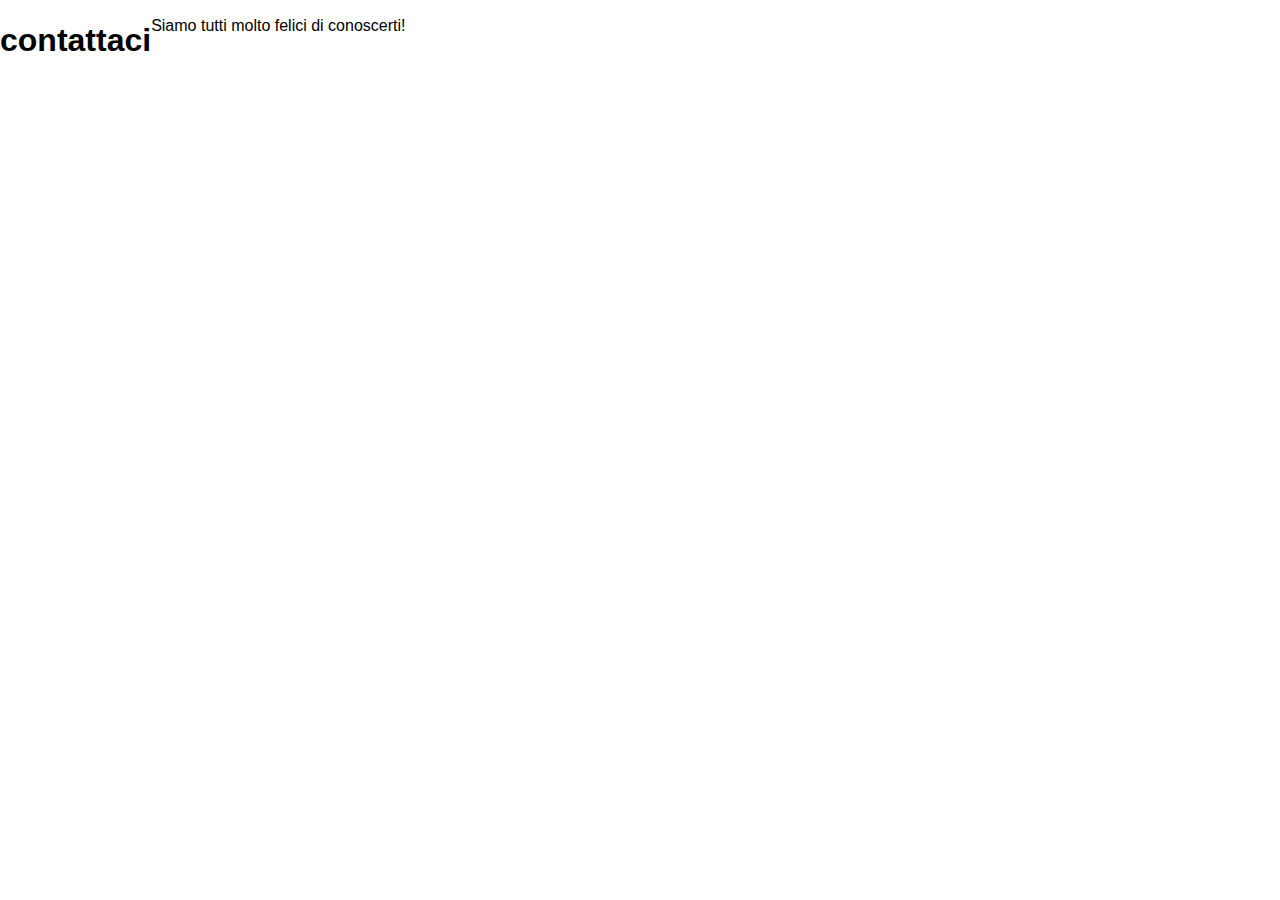
<file: contattaci.html>
<!DOCTYPE html>
<html lang="it">
<head>
    <meta charset="UTF-8">
    <meta name="viewport" content="width=device-width, initial-scale=1.0">
    <title>01 Dicembre 2023</title>

    <!-- aggiungo il collegamento con il css -->
    <link rel="stylesheet" href="style.css">

</head>
<body>
  <h1>contattaci</h1>

  <p> Siamo tutti molto felici di conoscerti!</p>

</body>
</html>
</file>
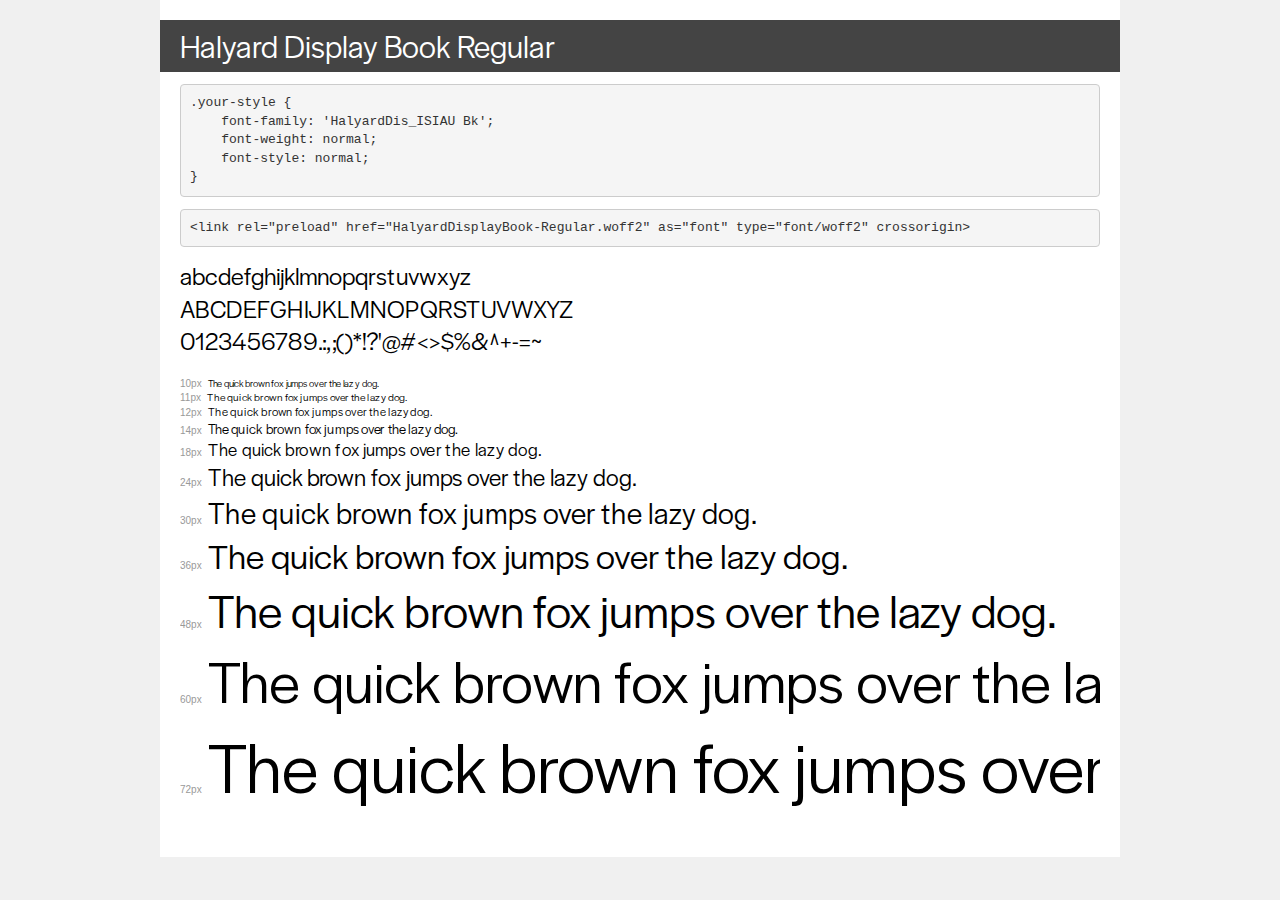
<file: typo/demo.html>
<!DOCTYPE html>
<html lang="en">
<head>
    <meta charset="utf-8">
    <meta http-equiv="X-UA-Compatible" content="IE=edge">
    <meta name="viewport" content="width=device-width, initial-scale=1">
    <meta name="robots" content="noindex, noarchive">
    <meta name="format-detection" content="telephone=no">
    <title>Transfonter demo</title>
    <link href="stylesheet.css" rel="stylesheet">
    <style>
        /*
        http://meyerweb.com/eric/tools/css/reset/
        v2.0 | 20110126
        License: none (public domain)
        */
        html, body, div, span, applet, object, iframe,
        h1, h2, h3, h4, h5, h6, p, blockquote, pre,
        a, abbr, acronym, address, big, cite, code,
        del, dfn, em, img, ins, kbd, q, s, samp,
        small, strike, strong, sub, sup, tt, var,
        b, u, i, center,
        dl, dt, dd, ol, ul, li,
        fieldset, form, label, legend,
        table, caption, tbody, tfoot, thead, tr, th, td,
        article, aside, canvas, details, embed,
        figure, figcaption, footer, header, hgroup,
        menu, nav, output, ruby, section, summary,
        time, mark, audio, video {
            margin: 0;
            padding: 0;
            border: 0;
            font-size: 100%;
            font: inherit;
            vertical-align: baseline;
        }
        /* HTML5 display-role reset for older browsers */
        article, aside, details, figcaption, figure,
        footer, header, hgroup, menu, nav, section {
            display: block;
        }
        body {
            line-height: 1;
        }
        ol, ul {
            list-style: none;
        }
        blockquote, q {
            quotes: none;
        }
        blockquote:before, blockquote:after,
        q:before, q:after {
            content: '';
            content: none;
        }
        table {
            border-collapse: collapse;
            border-spacing: 0;
        }
        /* demo styles */
        body {
            background: #f0f0f0;
            color: #000;
        }
        .page {
            background: #fff;
            width: 920px;
            margin: 0 auto;
            padding: 20px 20px 0 20px;
            overflow: hidden;
        }
        .font-container {
            overflow-x: auto;
            overflow-y: hidden;
            margin-bottom: 40px;
            line-height: 1.3;
            white-space: nowrap;
            padding-bottom: 5px;
        }
        h1 {
            position: relative;
            background: #444;
            font-size: 32px;
            color: #fff;
            padding: 10px 20px;
            margin: 0 -20px 12px -20px;
        }
        .letters {
            font-size: 25px;
            margin-bottom: 20px;
        }
        .s10:before {
            content: '10px';
        }
        .s11:before {
            content: '11px';
        }
        .s12:before {
            content: '12px';
        }
        .s14:before {
            content: '14px';
        }
        .s18:before {
            content: '18px';
        }
        .s24:before {
            content: '24px';
        }
        .s30:before {
            content: '30px';
        }
        .s36:before {
            content: '36px';
        }
        .s48:before {
            content: '48px';
        }
        .s60:before {
            content: '60px';
        }
        .s72:before {
            content: '72px';
        }
        .s10:before, .s11:before, .s12:before, .s14:before,
        .s18:before, .s24:before, .s30:before, .s36:before,
        .s48:before, .s60:before, .s72:before {
            font-family: Arial, sans-serif;
            font-size: 10px;
            font-weight: normal;
            font-style: normal;
            color: #999;
            padding-right: 6px;
        }
        pre {
            display: block;
            padding: 9px;
            margin: 0 0 12px;
            font-family: Monaco, Menlo, Consolas, "Courier New", monospace;
            font-size: 13px;
            line-height: 1.428571429;
            color: #333;
            font-weight: normal;
            font-style: normal;
            background-color: #f5f5f5;
            border: 1px solid #ccc;
            overflow-x: auto;
            border-radius: 4px;
        }
        /* responsive */
        @media (max-width: 959px) {
            .page {
                width: auto;
                margin: 0;
            }
        }
    </style>
</head>
<body>
<div class="page">
    <div class="demo">
        <h1 style="font-family: 'HalyardDis_ISIAU Bk'; font-weight: normal; font-style: normal;">Halyard Display Book Regular</h1>
        <pre title="Usage">.your-style {
    font-family: 'HalyardDis_ISIAU Bk';
    font-weight: normal;
    font-style: normal;
}</pre>
        <pre title="Preload (optional)">
&lt;link rel=&quot;preload&quot; href=&quot;HalyardDisplayBook-Regular.woff2&quot; as=&quot;font&quot; type=&quot;font/woff2&quot; crossorigin&gt;</pre>
        <div class="font-container" style="font-family: 'HalyardDis_ISIAU Bk'; font-weight: normal; font-style: normal;">
            <p class="letters">
                abcdefghijklmnopqrstuvwxyz<br>
ABCDEFGHIJKLMNOPQRSTUVWXYZ<br>
                0123456789.:,;()*!?'@#&lt;&gt;$%&^+-=~
            </p>
            <p class="s10" style="font-size: 10px;">The quick brown fox jumps over the lazy dog.</p>
            <p class="s11" style="font-size: 11px;">The quick brown fox jumps over the lazy dog.</p>
            <p class="s12" style="font-size: 12px;">The quick brown fox jumps over the lazy dog.</p>
            <p class="s14" style="font-size: 14px;">The quick brown fox jumps over the lazy dog.</p>
            <p class="s18" style="font-size: 18px;">The quick brown fox jumps over the lazy dog.</p>
            <p class="s24" style="font-size: 24px;">The quick brown fox jumps over the lazy dog.</p>
            <p class="s30" style="font-size: 30px;">The quick brown fox jumps over the lazy dog.</p>
            <p class="s36" style="font-size: 36px;">The quick brown fox jumps over the lazy dog.</p>
            <p class="s48" style="font-size: 48px;">The quick brown fox jumps over the lazy dog.</p>
            <p class="s60" style="font-size: 60px;">The quick brown fox jumps over the lazy dog.</p>
            <p class="s72" style="font-size: 72px;">The quick brown fox jumps over the lazy dog.</p>
        </div>
    </div>

</div>
</body>
</html>
</file>
<file: style.css>
body{

    /*ricorda sempre i punti e virgola alla fine*/
        color:rgb(0, 0, 0); /*di tutto il testo*/
        background-color: white ;

    /*blocchiamo altezza sito, viewport height 100, come il pc*/
        height: 100vh;
    /*nascondiamo e blocchiamo lo scroll di tutto ciò che è dopo l'height impostato per poi impostare lo scroll nelle colonne*/
        overflow-y: hidden; 

    /*1 incollato direttamente da google
    font-family: 'Roboto', sans-serif;
    font-size: 20px;*/

    /* è necessario fare una pila di font nel caso in cui per poca connessione il font da me sceltonon venga caricato -> fontsafe, lo aggiungo con una virgola dopo font-family: 'HalyardDis_ISIAU Bk' uno che hanno tutti e la tipologia */
        font-family: 'HalyardDis_ISIAU Bk', Arial, sans-serif;
        font-size: 16px;
        line-height: 1.2;

    /*per dividere i div dell'Html in colonne*/
        display: flex; 

    /*padding spazio interno della scatola, margin spazio esterno*/
        padding:0; 
        margin: 0;  /*eliminiamo il margin naturale del browser*/
}

h3 {
        margin: 0;  /*eliminiamo il margin naturale del browser*/
        font-size: 1,3em; /*diviso i pixel che vorrei per la misure di base 16, 21:16, 1em è 16 pixel, em relativo al font del body*/
        font-weight: normal; 
        position:fixed;
    
        /* mettiamo sfondo bianco ai titoli*/
        background-color:white; 
        /* mettiamo 20 perchè 100 sarebbe di tutto il sito dato che è fixed, 20 è div*/
        width: calc(20% - 10px);
}


/* a indica il link*/
a {
        color:black; 
        border-bottom: 1px solid black; /*shorthand di ciò che sarebbero diverse righe di codice*/
        text-decoration: none;
}

/*tutti i link quando il mouse è sopra*/
a:hover { 
        color:black; 
        text-decoration: underline;
    }
                            /*tutti i link quando il mouse è stato visitato
                            a:visited { 
                                color:rgb(0, 255, 8);
                                text-decoration: line-through;
                            }*/

/*organizzazione colonne*/
div{
        width: 20%; /*100% è il massimo larghezza computer, diviso 5 colonne=20*/
         /*una specie di margini, top right bottom left*/
        padding: 0 5px 0 5px;
        
        /*dopo blocchiamo scroll sito, mettiamo scroll colonna*/
        overflow-y: scroll;
     }

     
/*la classe indicata nel html nel css diventa un .*/ /*le prime quattro colonne hanno il filetto a destra*/
div.news, div.calendario, div.showcase, div.ricercaesviluppo {
         border-right: 1px solid black;
    }

div.calendario time {
        font-size: 1.18em;
    }

    /* Hide scrollbar for Chrome, Safari and Opera */
        div::-webkit-scrollbar {
            display: none;
        }
                    /* Hide scrollbar for IE, Edge and Firefox */
                    div {
                        -ms-overflow-style: none;  /* IE and Edge */
                        scrollbar-width: none;  /* Firefox */
                        }
div.separatore {
    margin-top: 25px;
}

img{
         width:100%; /*100% sempre in base al contenitore!! quindi al div non al width */
    }



/* Il codice che segue vale per tutti gli schermi la cui larghezza massima è 420px */
@media screen and (max-width: 420px){

    body{
        width:calc(100vw*5);
    }

    div {
    
    }

}
</file>
<file: typo/stylesheet.css>
@font-face {
    font-family: 'HalyardDis_ISIAU Bk';
    src: url('HalyardDisplayBook-Regular.woff2') format('woff2'),
        url('HalyardDisplayBook-Regular.woff') format('woff');
    font-weight: normal;
    font-style: normal;
    font-display: swap;
}
</file>
